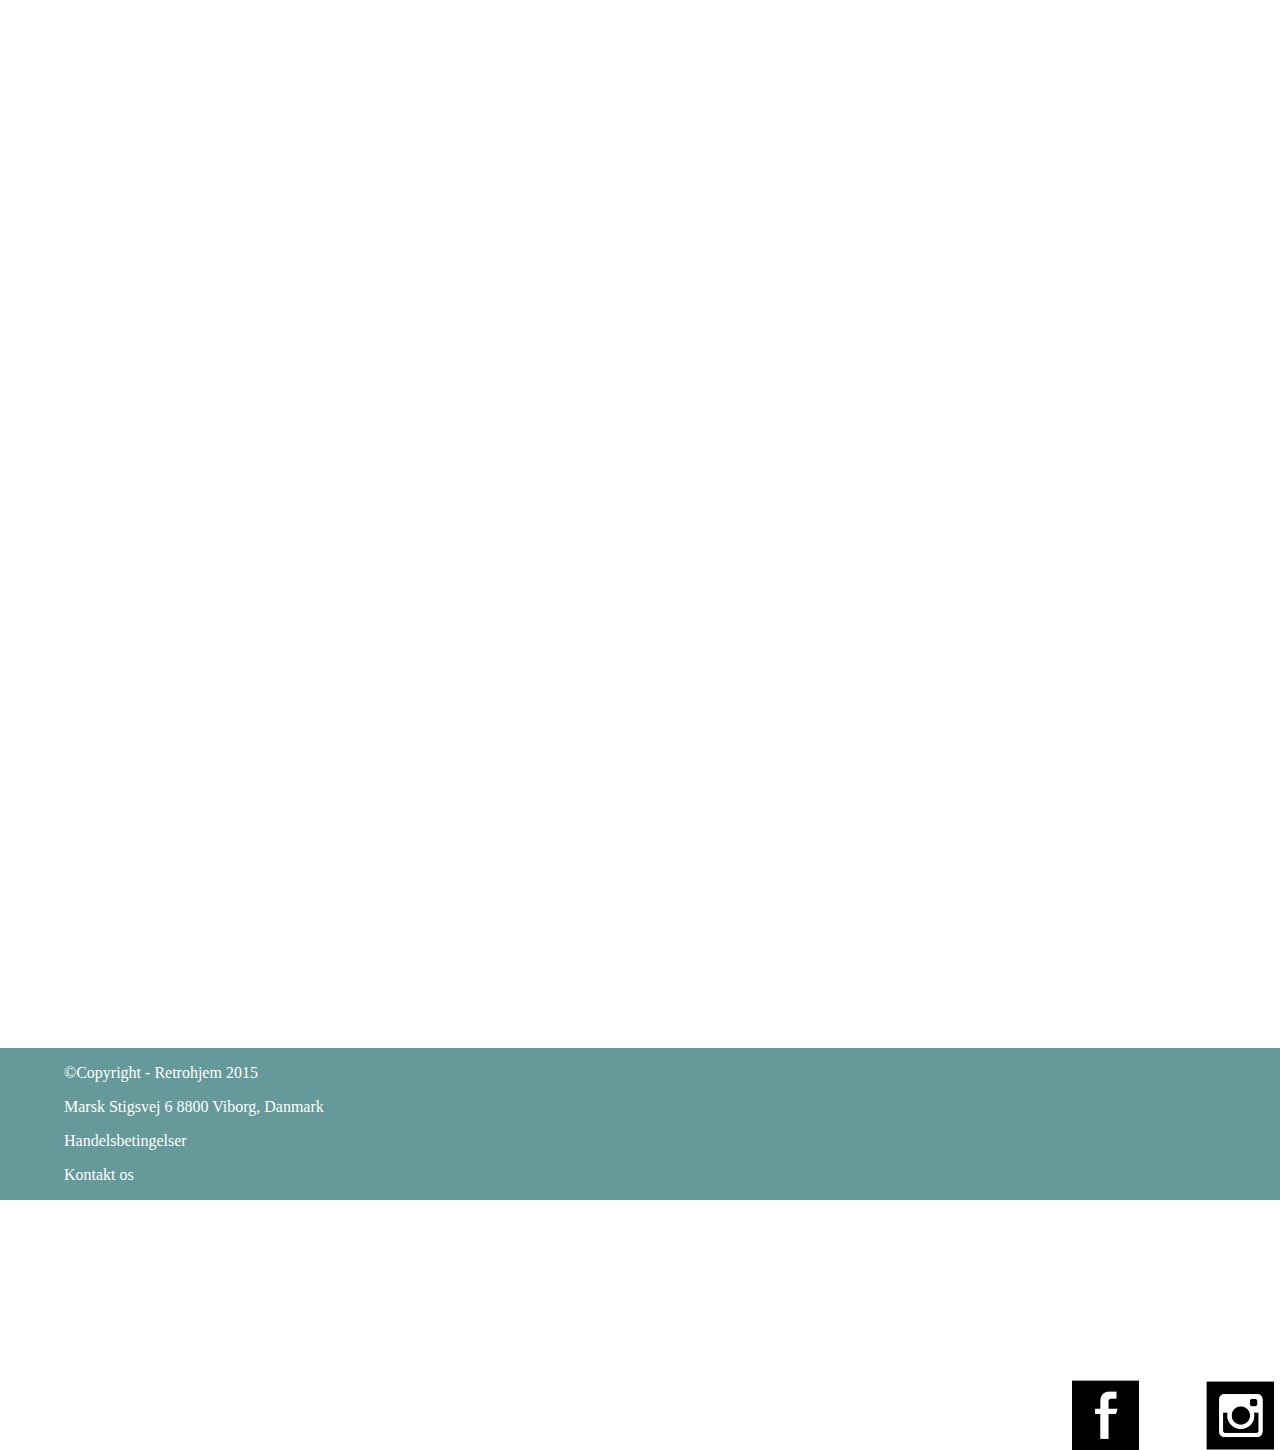
<file: eksamen-kode/index.html>
<!DOCTYPE html>
<html lang="da">


<head>
	<meta charset="UTF-8">

	<meta name="viewport" content="width=device-width, minimum-scale=1.0">


	<title>Footer</title>

	<meta name="description" content="Footer">

	<link rel="stylesheet" href="css/style.css">

</head>

<body>

	<header>
	</header>

	<main>







	</main>
	
	<div class="footer" > 
	
	<p>©Copyright - Retrohjem 2015</p>
	<p>Marsk Stigsvej 6 8800 Viborg, Danmark</p>
	<p>Handelsbetingelser</p>
	<p>Kontakt os</p>
	
	
	
	<img class="ig" src="images/ig.png" alt="IG ikon">
		<img class="fb" src="images/fb.png" alt="FB ikon">
		</div>

</body>

</html>
</file>
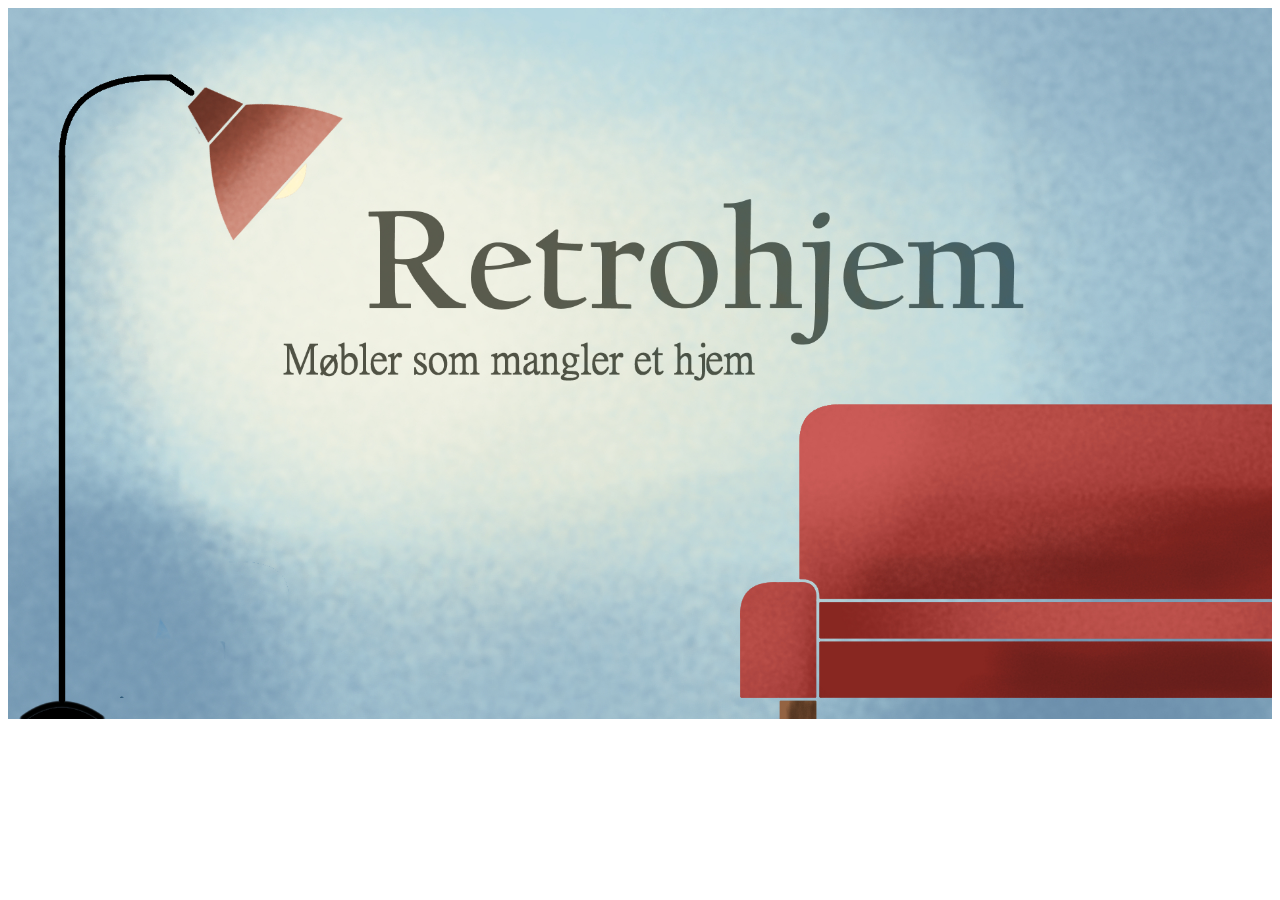
<file: forside.html>
<!DOCTYPE html>
<html lang="da">
<!--Language set to English. Change to da for Danish if needed-->

<head>
	<meta charset="UTF-8">
	<!--This ensures that the browser can read special signs and characters like the Danish letters æ, ø, å -->
	<meta name="viewport" content="width=device-width, minimum-scale=1.0">
	<!--This helps avoid that a site displays differently with different screen resolutions -->

	<title>Untitled document</title>
	<!--This title will be the heading on google search and on the tab in the browser. Can contain up to 70 characters-->
	<meta name="description" content="Site jeg lære at kode i">
	<!-- this is for search engne optimization - fill in description of the page content. This will usually be the text shown under the heading in a search. Can contain up to 155 characters-->
	<link rel="stylesheet" href="css/jstyle.css">
	<!--This is a link to the stylesheet. Any rule written in the stylesheet will be used for this page -->

</head>

<body>
    <img class="mobile" src="images/forside-mobile.jpg" alt="forsiden til monilen">
    
    <img class="laptop" src="images/forside-laptop.jpg" alt="forsiden til laptop">
</body>

</html>
</file>
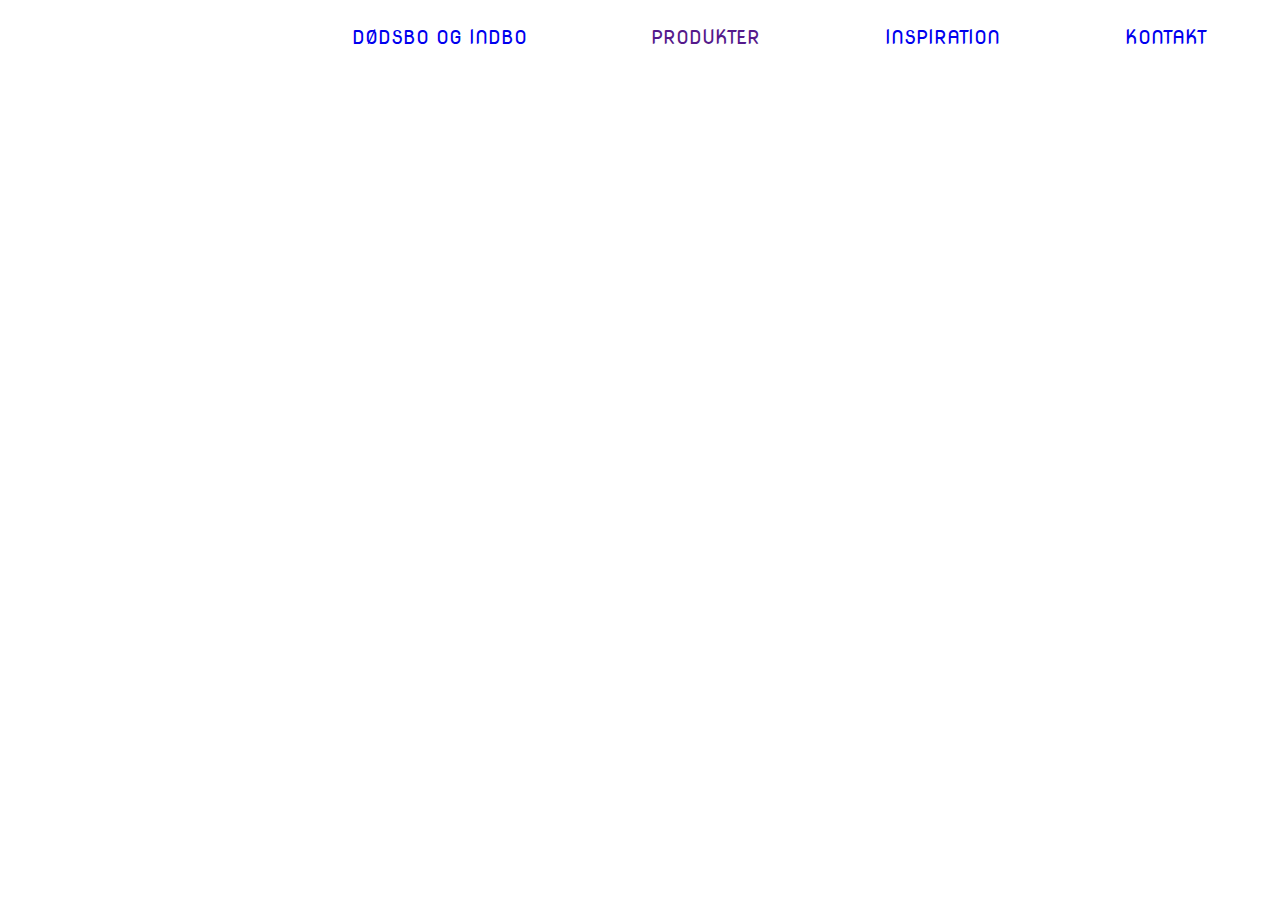
<file: nav.html>
<!DOCTYPE html>
<html lang="da">

<head>
    <meta charset="utf-8">
    <meta name="viewport" content="width=device-width, initial-scale=1.0">
    <title></title>
    <link rel="stylesheet" href="css/nav.css">
    <script src="https://ajax.googleapis.com/ajax/libs/jquery/3.4.1/jquery.min.js"></script>
    <link href="https://fonts.googleapis.com/css?family=Playfair+Display&display=swap" rel="stylesheet">
    <link href="https://fonts.googleapis.com/css?family=Nova+Round&display=swap" rel="stylesheet">
</head>

<body>
    <!-- Navigation -->
    <section id="preheader">
      <section id="logo-burger">
            <a id="logo" href="index.html"><img src="logo.png" alt="logo"></a>
            <label for="toggle">
                <div id="nav-icon3">
                    <span></span>
                    <span></span>
                    <span></span>
                    <span></span>
                </div>
            </label>
        </section>
        
        </section>
        <ul id="desktop-menu">
                <a href="index.html"><img src="images/retrohjem_logo2.png" alt="Retrohjems logo" id="rhlogo"></a>
                <li><a href="#">DØDSBO OG INDBO</a></li>                
 <div class="dropdown">
  <a href=""><div class="dropbtn">PRODUKTER</div></a>
  <ul class="dropdown-content">
                    <li><a href=""><img src="images/alt.png" alt="ikon for alle produkter" >Alle Produkter</a></li>
                    <li><a href=""><img src="images/stol.png" alt="ikon af en stol">Stole</a></li>
                    <li><a href="" class="sofa"><img src="images/sofa.png" alt="ikon af en sofa" id="sofa">Sofaer</a></li>
                    <li><a href=""><img src="images/bord.png" alt="ikon af en skænk">Skænke</a></li>
                    <li><a href=""><img src="images/lampe.png" alt="Ikon af en lampe">Lamper</a></li>
    </ul>
    </div>
                
                <li><a href="#">INSPIRATION</a></li>
                <li><a href="#">KONTAKT</a></li>
       </ul>
       <header>
        <nav>
            <input type="checkbox" id="toggle" class="hidden">
            <!-- This has to be outside of #logo-burger to work. #main-nav cannot be selected when this is in a container -->
            <ul id="main-nav">
                <a href="index.html"><img src="images/retrohjem_logo2.png" alt="Retrohjems logo" id="rhlogo"></a>
                <li><a href="#">DØDSBO OG INDBO&nbsp;&nbsp;&nbsp;&nbsp;&nbsp;&nbsp;&nbsp;&nbsp;&nbsp;</a></li>
                <li><a href="#">PRODUKTER&nbsp;&nbsp;&nbsp;&nbsp;&nbsp;&nbsp;&nbsp;&nbsp;&nbsp;&nbsp;&nbsp;&nbsp;&nbsp;&nbsp;&nbsp;&nbsp;&nbsp;&nbsp;</a></li>
                <li><a href="#">INSPIRATION&nbsp;&nbsp;&nbsp;&nbsp;&nbsp;&nbsp;&nbsp;&nbsp;&nbsp;&nbsp;&nbsp;&nbsp;&nbsp;&nbsp;&nbsp;&nbsp;&nbsp;</a></li>
                <li><a href="#">KONTAKT&nbsp;&nbsp;&nbsp;&nbsp;&nbsp;&nbsp;&nbsp;&nbsp;&nbsp;&nbsp;&nbsp;&nbsp;&nbsp;&nbsp;&nbsp;&nbsp;&nbsp;&nbsp;&nbsp;&nbsp;&nbsp;&nbsp;</a></li>
                <section id="some">
                <a href="https://www.instagram.com/retrohjem.dk/"><img src="images/instagram.png" alt="Instagram logo"></a>
                <a href="https://www.facebook.com/retrohjem.dk/"><img src="images/facebook.png" alt="Facebook logo"></a>
                </section>
            </ul>
        </nav>
    </header>
    <script>
        $(document).ready(function() {
            $('#nav-icon3').click(function() {
                $(this).toggleClass('open');
            });
        });
    </script>
</body></html>
</file>
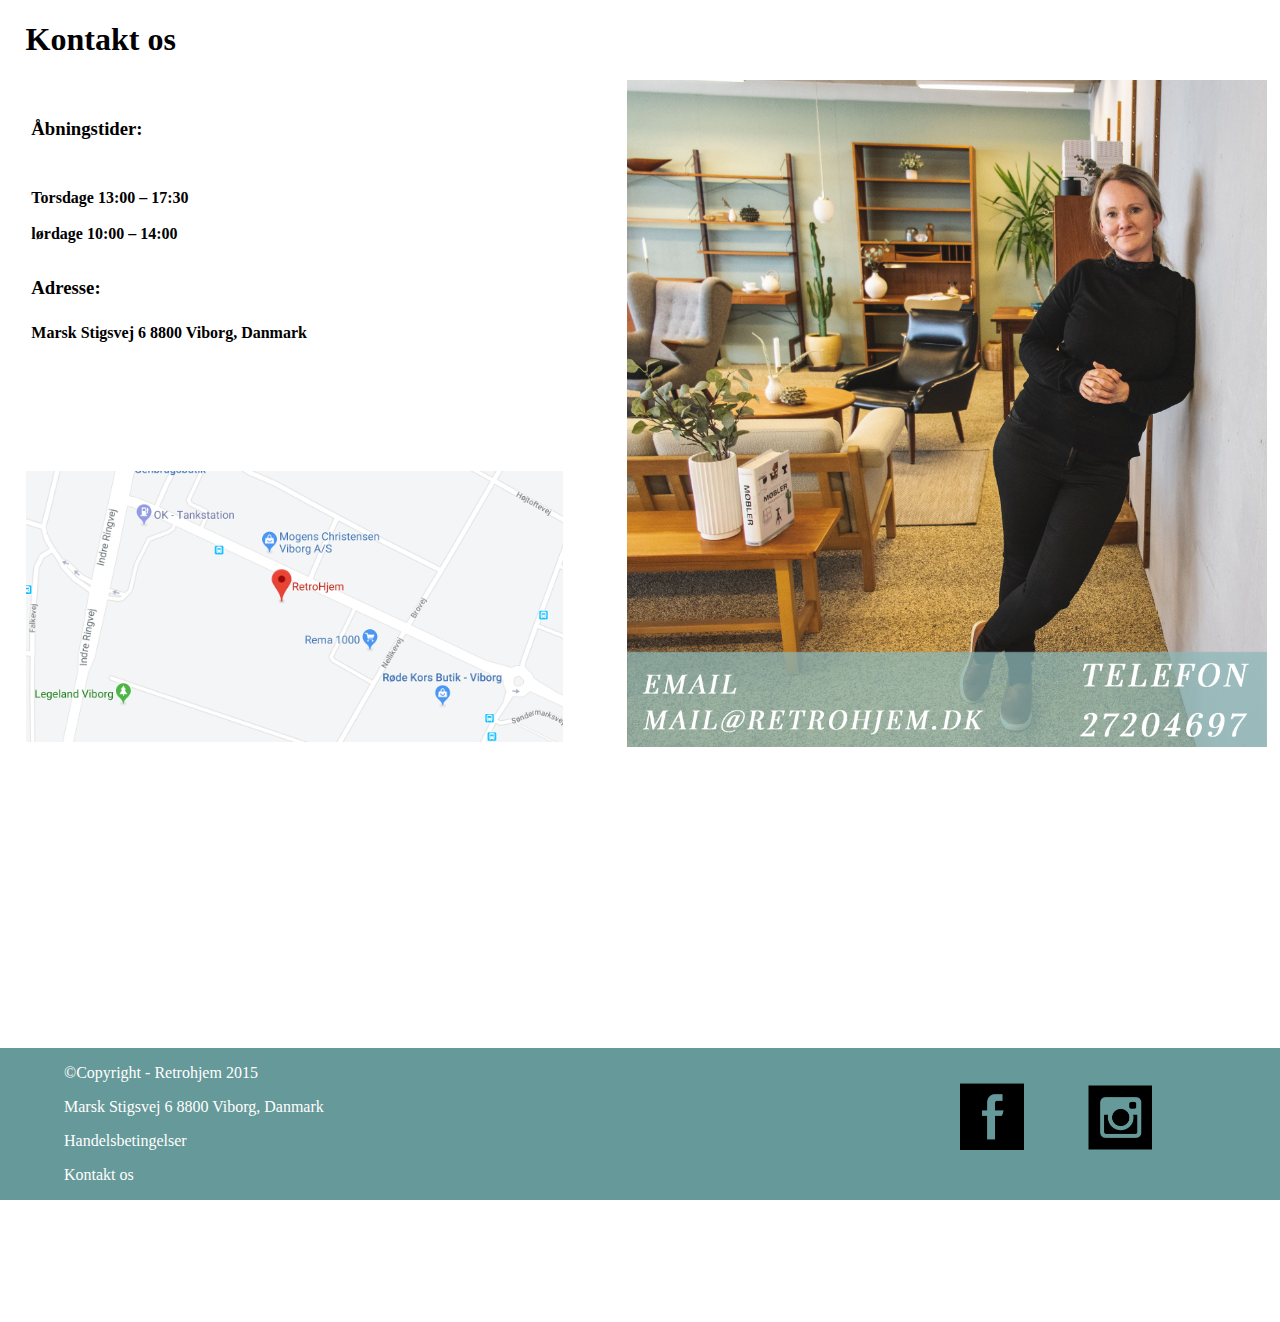
<file: eksamen-kode/kontakt.html>
<!DOCTYPE html>
<html lang="da">


<head>
	<meta charset="UTF-8">

	<meta name="viewport" content="width=device-width, minimum-scale=1.0">


	<title>Footer</title>

	<meta name="description" content="kontaktos">

	<link rel="stylesheet" href="css/style.css">

</head>

<body>

	<header>
	</header>

	<main>
		
				<aside>


		<h1 class="kontakt">

			Kontakt os

		</h1>

		<img class="maiken" src="images/maiken2.jpg" alt="maiken">
		
		<img class="maiken2" alt="maiken" src="images/maiken1.jpg">

<div class="farve">
		
		<div class="flex">
		<h3 class="info">
			Telefon: 27 20 46 97
			<br>Mail: mail@retrohjem.dk
			
		</h3>

		<h3 class="info1">
			Åbningstider: </h3>
		<h4 class="info2">
			<br>Torsdage 13:00 – 17:30<br>
			<br>lørdage 10:00 – 14:00
		</h4>
		
		
		<h3 class="adresse">
			Adresse: 
		</h3>
		
		<h4 class="adresse2">
						Marsk Stigsvej 6 8800 Viborg, Danmark

			
		</h4>
		</div>
		</div>
</aside>

<img class="googlemap" src="images/googlemap.png" alt="goolgemap">




<div class="footer" > 
	
	<p>©Copyright - Retrohjem 2015</p>
	<p>Marsk Stigsvej 6 8800 Viborg, Danmark</p>
	<p>Handelsbetingelser</p>
	<p>Kontakt os</p>
	
	
	</div>
	
	<div>
	
	<img class="ig" src="images/ig.png" alt="IG ikon">
		<img class="fb" src="images/fb.png" alt="FB ikon">
		</div>






	</main>
</file>
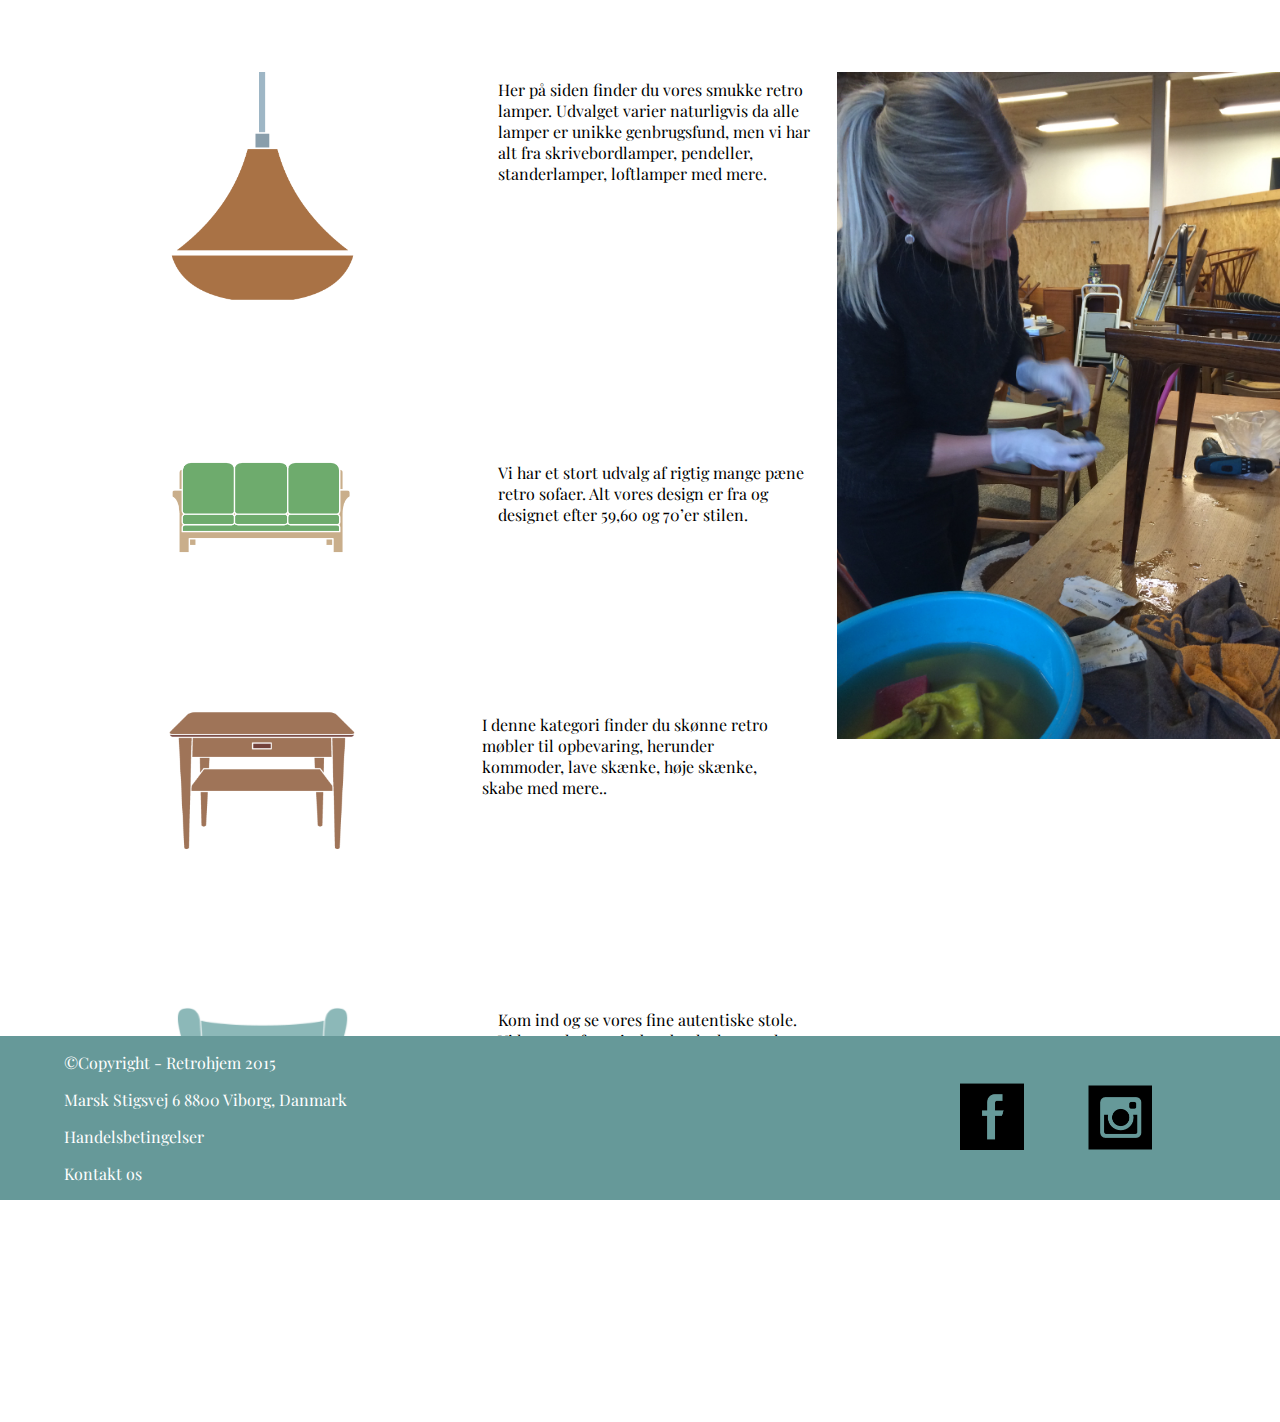
<file: eksamen-kode/produkt.html>
<!DOCTYPE html>
<html lang="da">


<head>
	<meta charset="UTF-8">

	<meta name="viewport" content="width=device-width, minimum-scale=1.0">


	<title>Footer</title>

	<meta name="description" content="Produkt">

	<link rel="stylesheet" href="css/style.css">

	<link href="https://fonts.googleapis.com/css?family=Playfair+Display&display=swap" rel="stylesheet">


</head>

<body>

	<header>
	</header>

	<main>


		<wrapper class="grid">

			<img class="lampe1" src="images/lampe.png" alt="lampeikon">

		



			<p class="m">

				Her på siden finder du vores smukke retro lamper. Udvalget varier naturligvis da alle lamper er unikke genbrugsfund, men vi har alt fra skrivebordlamper, pendeller, standerlamper, loftlamper med mere.

			</p>
			
						<p class="linebreak"></p>


			<img class="sofa1" src="images/sofa.png" alt="sofa">

		


			<p class="m1">
				Vi har et stort udvalg af rigtig mange pæne
				retro sofaer. Alt vores design er fra og designet
				efter 59,60 og 70’er stilen.
			</p>
			
						<p class="linebreak"></p>


			<img class="skaenk" src="images/skaenk.png" alt="skænk">


			<p class="m2">
				I denne kategori finder du skønne
				retro møbler til opbevaring, herunder kommoder,
				lave skænke, høje skænke, skabe med mere..


			</p>
			
						<p class="linebreak"></p>


			<img class="stol" src="images/stol.png" alt="stol">



			<p class="m3">Kom ind og se vores fine autentiske stole.
				Vi laver alt fra spisebordstole, lænestole,
				loungestole, skrivebordstole og meget mere.
				Bliv også klogere på hvordan vi laver dem
			</p>
			


			<img class="maiken4" src="images/maiken4.jpg" alt="maiken">
			

		</wrapper>


	</main>



	<div class="footer">

		<p>©Copyright - Retrohjem 2015</p>
		<p>Marsk Stigsvej 6 8800 Viborg, Danmark</p>
		<p>Handelsbetingelser</p>
		<p>Kontakt os</p>


	</div>

	<div>

		<img class="ig" src="images/ig.png" alt="IG ikon">
		<img class="fb" src="images/fb.png" alt="FB ikon">
	</div>
</file>
<file: eksamen-kode/css/style.css>
body {
	box-sizing: border-box;
	margin: 0;
	padding: 0;
	font-family: 'Playfair Display', serif;
	height: 100%;


}




/*FOOTER - START*/

.footer {
	position: absolute;
	left: 0;
	bottom: 0;
	width: 100%;
	background-color: #669999;
	color: white;
	text-align: left;
	padding-left: 5%;
	margin-bottom: -600px;

}

/*https://www.w3schools.com/howto/howto_css_fixed_footer.asp*/

.ig {
	position: absolute;
	bottom: 0;
	width: 8%;
	padding-left: 80%;
	margin: 5%;
	display: inline-block;
		margin-bottom: -580px;


}

.fb {
	position: absolute;
	bottom: 0;
	width: 8%;
	padding-left: 70%;
	margin: 5%;
	display: inline-block;
			margin-bottom: -580px;


}

/*FOOTER - SLUT*/


/*KONTAKT OS SIDE - START*/

h1 {

	padding-left: 30%;

}


.maiken2 {

	width: 90%;
	padding-left: 5%;
	padding-top: -20%;
}

.maiken {
	display: none;
}

.farve {

	background-color: #669999;

}

.flex {
	
	display: flex;
	flex-direction: column;
}

.info {

	padding-left: 22%;

}



.info1 {

	padding-left: 30%;
	color: white;
	margin-top: 6%;

}


.info2 {

	padding-left: 25%;
	margin-top: -7%;
	color: white;

}

.adresse {
	margin-top: 2%;
	padding-left: 40%;
}

.adresse2 {

	padding-left: 14%;
	margin-top: -4%;

}


.googlemap {

	width: 100%;
	padding-bottom: 45%;
}


/*KONTAKT OS SIDE - SLUT*/


/*PRODUKT SIDE START*/


.linebreak {

	border-bottom: 1px solid black;
	width: 300px;
	margin: 0 auto;
	margin-top: 7%;
}

wrapper > img {


	display: flex;
	width: 30%;
	margin: 15%;
	padding-left: 20%;
	padding-top: -15%;
	padding-bottom: -15%;


}

.m,
.m1,
m2 {
	padding-left: 5%;

	margin-bottom: -5%;
}

.m3 {

	padding-bottom: 45%;
	padding-left: 5%;

}

.maiken4 {

	display: none;
}


/*PRODUKT SIDE SLUT*/


/*WEB STARTER*/

@media all and (min-width: 1024px) {

	/*FOOTER*/

.footer {
	position: absolute;
	left: 0;
	bottom: 0;
	width: 100%;
	background-color: #669999;
	color: white;
	text-align: left;
	padding-left: 5%;
	margin-bottom: -300px;

}

/*https://www.w3schools.com/howto/howto_css_fixed_footer.asp*/

.ig {
	position: absolute;
	bottom: 0;
	width: 5%;
	padding-left: 80%;
	margin: 5%;
	display: inline-block;
		margin-bottom: -250px;


}

.fb {
	position: absolute;
	bottom: 0;
	width: 5%;
	padding-left: 70%;
	margin: 5%;
	display: inline-block;
			margin-bottom: -250px;


}

	/*KONTAKT OS SIDE*/

	.maiken {

		width: 50%;
		float: right;
		padding-right: 1%;
		display: block;		

	}

	.maiken2 {

		display: none;
	}



	.kontakt {

		margin-left: -28%;


	}


	.farve {

		background-color: white;
	}


	.info1 {

		color: black;
		margin-left: -25%;

	}

	.info2 {

		color: black;
		margin-left: -20%;
		margin-top: 2%;

	}


	.adresse {

		margin-left: -35%;

	}

	.adresse2 {

		margin-left: -9%;
		margin-bottom: -10%;
		padding-top: 5%;

	}

	.googlemap {

		width: 42%;
		padding-top: 15%;
		padding-left: 2%;

	}

	.info {
		display: none;
	}

	/*KONTAKT OS SIDE SLUT */


	/*PRODUKT SIDE START */



	.grid {

		display: grid;
		width: 100%;
		grid-gap: 5px;
		grid-template-columns: repeat(8, 1fr);
		grid-template-rows: auto auto auto auto;
		grid-template-areas:

			"l l l m m m5 m5 m5"
			"s s s m1 m1 m5 m5 m5"
			"m2 m2 m2 m3 m3 m5 m5 m5"
			"st st st m4 m4 m5 m5 m5"
			

	}

	.lampe1 {

		grid-area: l;
		width: 40%;


	}

	.m {

		grid-area: m;
		width: 100%;
		padding-top: 20%;


	}

	.sofa1 {

		grid-area: s;
		width: 40%;


	}

	.m1 {

		grid-area: m1;
		width: 100%;
		padding-top: 20%;


	}

	.skaenk {

		grid-area: m2;
		width: 40%;


	}

	.m2 {


		grid-area: m3;
		width: 100%;
		padding-top: 20%;


	}

	.stol {

		grid-area: st;
		width: 40%;

	}

	.m3 {

		grid-area: m4;
		width: 100%;
		padding-top: 20%;
		margin-bottom: -50%;


	}

	.maiken4 {
		grid-area: m5;
		width: 105%;
		display: block;
		margin-left: -13%;
	}


	.linebreak {

		display: none;
	}
	
	
}
</file>
<file: css/jstyle.css>
.accordion {
    background-color: #7DADAD;
    color: #fff;
    cursor: pointer;
    padding: 18px;
    width: 100%;
    border: none;
    text-align: center;
    outline: none;
    font-size: 30px;
    transition: 0.4s;
    margin: 1% 0 0 0;
}

.accordion:after {
    content: '\002B';
    color: #fff;
    font-weight: bold;
    float: right;
    margin-left: 5px;

}

.active:after {
    content: "\2212";
}

.panel {
    padding: 0 20px;
    background-color: #7DADAD;
    color: white;
    text-align: center;
    max-height: 0;
    overflow: hidden;
    transition: max-height 0.2s ease-out;
}

.section {
    display: none;
}

/*
forside afsnit
*/

.mobile {
    width: 100%;
    left: 0;
    top: 0;
    right: 0;
}

.laptop {
    display: none;
}

@media only screen and (min-width: 768px) {
    .mobile {
        display: none;
    }

    .laptop {
        width: 100%;
        left: 0;
        top: 0;
        right: 0;
        display: block;
    }


    article {
        width: 100%;
    }
    
    section {
        width: 90%;
        margin: 2% 0 2% 10%;
    }
    
    h2 {
        color: black;
        margin-bottom: 5%;
    }
    
    ul {
        width: 50%;
    }
    
    li {
        color: cadetblue;
        font-weight: 200;
    }
    
    p {
        color: dimgray;
        width: 60%;
    }
    
    
    .anmeldelser {
        background-image: url("/eksamen-kode/images/markq.png") ;
        background-position: center;
        background-repeat: no-repeat;
        background-position: right;
        background-size: 300px;
    }
    
    .knap {
          border-radius: 4px;
  background-color: #f4511e;
  border: none;
  color: #FFFFFF;
  text-align: center;
  font-size: 28px;
  padding: 20px;
  width: 200px;
  transition: all 0.5s;
  cursor: pointer;
  margin: 5px;
    }
    
    img {
        width: 40%;
    }
    
    .billede2 {
        width: 30%;
    }
    
}
</file>
<file: css/nav.css>
/*Navigation with flexbox mobile first*/

* {
    padding: 0;
    border: 0;
    margin: 0;
    box-sizing: border-box;
    font-family: 'Nova Round', cursive;
}

#preheader {
width: 100%;
    height: auto;
    display: block;
    background-color: #7DADAD;
    padding: 15%;
}
header {
    width: 100%;
    background-color: #7DADAD;
}

#logo-burger {
    display: flex;
    align-items: center;
    margin-left: .5em;
    
}

#logo img {
    width: 15%;
    display: none;
}

#logo,
#main-nav a {
    color: white;
}

#main-nav {
   height: 100%;
    list-style: none;
    
}

#main-nav li {
    display: block;
    font-size: 6.5vw;
    line-height: 8vw;
}

#main-nav a:hover {
    color: white;
}

.active {
    color: black;
}

.hidden {
    display: none;
}

#some img{
width: 70%;
    padding: 50% 0% 0% 0%;
    margin-left: 30%;
}

#some{
    display: flex;
    justify-content: center;}

#rhlogo{
    width: 100%;
margin-left: 30%;
}

#desktop-menu{
display: none;
}


/* Kode fra Codepen lavet af Jesse Couch
Link: https://codepen.io/designcouch/pen/Atyop*/
#nav-icon3{
  width: 15vw;
  height: 80vw;
  position: absolute;
    top: 5%;
    right: 3%;
  -webkit-transform: rotate(0deg);
  -moz-transform: rotate(0deg);
  -o-transform: rotate(0deg);
  transform: rotate(0deg);
  -webkit-transition: .5s ease-in-out;
  -moz-transition: .5s ease-in-out;
  -o-transition: .5s ease-in-out;
  transition: .5s ease-in-out;
  cursor: pointer;
}

#nav-icon3 span{
  display: block;
  position: absolute;
  height: 2%;
  width: 80%;
  background: white;
  border-radius: 9px;
  opacity: 1;
  left: 0;
  -webkit-transform: rotate(0deg);
  -moz-transform: rotate(0deg);
  -o-transform: rotate(0deg);
  transform: rotate(0deg);
  -webkit-transition: .25s ease-in-out;
  -moz-transition: .25s ease-in-out;
  -o-transition: .25s ease-in-out;
  transition: .25s ease-in-out;
}
#nav-icon3 span:nth-child(1) {
  top: 0%;
}

#nav-icon3 span:nth-child(2),#nav-icon3 span:nth-child(3) {
  top: 5%;
}

#nav-icon3 span:nth-child(4) {
  top: 10%;
}

#nav-icon3.open span:nth-child(1) {
  top: 18px;
  width: 0%;
  left: 50%;
}

#nav-icon3.open span:nth-child(2) {
  -webkit-transform: rotate(45deg);
  -moz-transform: rotate(45deg);
  -o-transform: rotate(45deg);
  transform: rotate(45deg);
}

#nav-icon3.open span:nth-child(3) {
  -webkit-transform: rotate(-45deg);
  -moz-transform: rotate(-45deg);
  -o-transform: rotate(-45deg);
  transform: rotate(-45deg);
}

#nav-icon3.open span:nth-child(4) {
  top: 18px;
  width: 0%;
  left: 50%;
}
/* Kode fra Codepen lavet af Jesse Couch
Link: https://codepen.io/designcouch/pen/Atyop*/

/*MEDIA QUERY MOBILE */

@media all and (max-width: 599px) {

    /*HEADER NAV*/
    header {
        display: flex;
        width: 80%;
        position: fixed;
        right: 0;
        
    }
    

    #logo-burger {
        justify-content: space-between;
        align-items: center;
    }

    #logo-burger label {
        display: block;
        font-size: 2em;
        cursor: pointer;
    }

    #toggle:checked + #main-nav {
        display: block;
        width: 90%;
        height: 100em;
    }

    #main-nav {
        display: none;
        padding: 10%;        
    }

    #main-nav li {
        text-align: left;
        padding-top: 25%;
        
    }

    #main-nav li {
        margin-right: -60%;
    }

    #main-nav li:last-of-type {
        border-bottom: none;
    }
    
    #rhlogo{
    width: 60%;
    }
}

/*MEDIA QUERY TABLET AND ABOVE*/

@media all and (min-width: 600px) {

    /*HEADER NAV*/
    #preheader{
    padding: 8%;
    }
    
    header {
        width: 60%;
        position: fixed;
        right: 0;
    }
    
    #toggle:checked + #main-nav {
        display: block;
        width: 90%;
        height: 100em;
        padding: 10%;
    }
    
    #main-nav{
    display: none;
    }

    #main-nav li {
        margin-right: -30%;
        padding-top: 15%;
        font-size: 2em;  
    }
    
    #rhlogo{
        width: 60%;
    }
    
    #nav-icon3{
    width: 10vw;
        height: 55vw;
        top: 4%;
    }
    
    #some img{
    width: 70%;
    }

}


/*MEDIA QUERY LAPTOP AND ABOVE*/

@media all and (min-width: 1024px) {

    /*HEADER*/
    header {
        display: none;
    }
    
    #main-nav{
    display: none;
    }
    
    label {
    display: none;
    }

    #preheader{
    display: none}
    
    #rhlogo{
    display: none;
    }
    
    #desktop-menu{
    display: flex;
        width: 80%;
        justify-content: space-evenly;
        position: absolute;
        right: 0%;
        padding-top: 5%;
        margin-top: -7%;
    }
    
    #desktop-menu li{
    list-style-type: none;
        font-size: 1.2em;
        text-align: center;
        padding: 5%;
    }
    
    
    #desktop-menu a{
    text-decoration: none;
    }
    
    #desktop-menu a:hover{
    color: black;
    }
    
.dropbtn {
  font-size: 1.2rem;
  border: none;
}
    
    .dropbtn:hover {
    color: black;
    }    

.dropdown {
  display: inline-block;
    font-size: 60%;
    padding: 5%;
}
    
    .dropdown img{
    width: 100%;
        padding: 10%;
    }

.dropdown-content {
  display: none;
  position: absolute;
  background-color: #f1f1f1;
  min-width: 100%;
  box-shadow: 0px 8px 16px 0px rgba(0,0,0,0.2);
  z-index: 1;
    right: 0;
    font-size: 1.2em;
}

.dropdown-content a {
  color: black;
  text-decoration: none;
  display: block;
}

.dropdown-content a:hover {background-color: #ddd;}

.dropdown:hover .dropdown-content {display: flex;}

    #sofa{
    width: 180%;
        margin-left: -30%;
        margin-top: -10%;
        margin-bottom: -40%;
    }
    .sofa{
    margin-top: -30%;
    }
    
}
</file>
